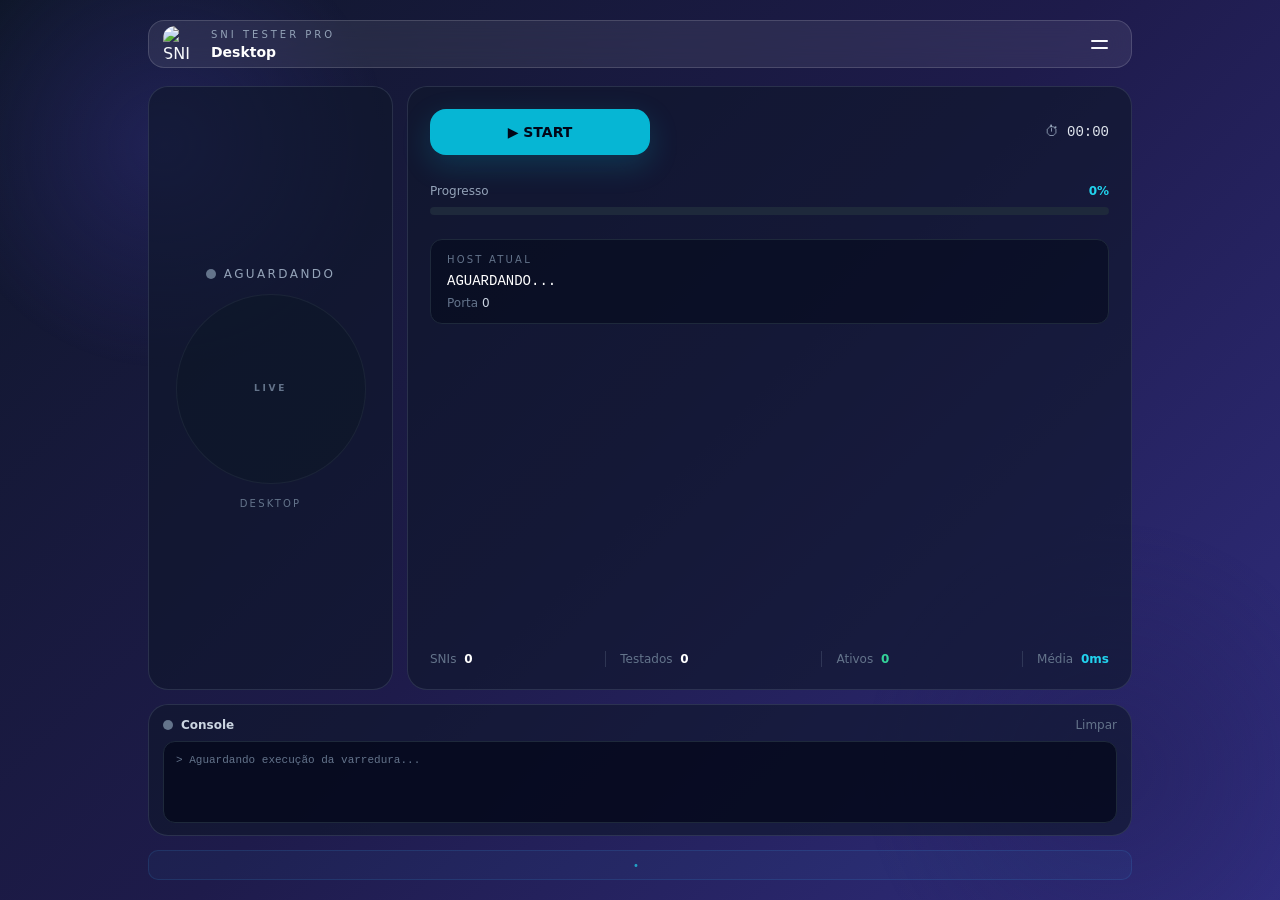
<file: desktop/src/index.html>
<!doctype html>
<html lang="pt-BR">
<head>
<meta charset="UTF-8" />
<meta name="viewport" content="width=device-width, initial-scale=1.0" />
<title>SNI Tester PRO</title>
<link rel="stylesheet" href="styles.css" />
<style>
  /* ===== Tema Tahoe escuro ===== */
  :root { --bg1:#0F172A; --bg2:#1E1B4B; --bg3:#312E81; --fg:#ffffff;
          --glass:rgba(255,255,255,.08); --glass2:rgba(255,255,255,.05); --border:rgba(255,255,255,.15); }
  body { color: var(--fg); font-family: ui-sans-serif, system-ui, sans-serif; }

  .glass      { background: var(--glass);  border: .5px solid var(--border); backdrop-filter: blur(20px); -webkit-backdrop-filter: blur(20px); }
  .glass-soft { background: var(--glass2); border: .5px solid var(--border); backdrop-filter: blur(12px); -webkit-backdrop-filter: blur(12px); }

  /* ===== Orbs de luz (LightOrbs do Compose) ===== */
  .orb { position: fixed; border-radius: 9999px; pointer-events: none; z-index: 0; }
  .orb-1 { width: 450px; height: 450px; top: -80px; left: -60px;
           background: radial-gradient(circle, rgba(49,46,129,.45), transparent 70%);
           animation: orb1 12s ease-in-out infinite alternate; }
  .orb-2 { width: 500px; height: 500px; bottom: -120px; right: -80px;
           background: radial-gradient(circle, rgba(30,27,75,.35), transparent 70%);
           animation: orb2 14s ease-in-out infinite alternate; }
  @keyframes orb1 { from { transform: translate(-50px,-50px); } to { transform: translate(50px,150px); } }
  @keyframes orb2 { from { transform: translate(60px,30px);  } to { transform: translate(-40px,-60px); } }

  /* ===== Switch estilo Compose ===== */
  .switch { width: 44px; height: 24px; border-radius: 9999px; background: rgba(128,128,128,.35);
            position: relative; transition: background .2s; cursor: pointer; flex: none; }
  .switch::after { content:''; position:absolute; top:3px; left:3px; width:18px; height:18px;
                   border-radius:9999px; background:#fff; transition: transform .2s; }
  .switch.on { background: rgba(218,165,32,.4); }
  .switch.on::after { transform: translateX(20px); background:#DAA520; }

  .fade-in { animation: fade .25s ease both; }
  @keyframes fade { from { opacity: 0; transform: translateY(6px);} to { opacity: 1; transform:none; } }

  ::-webkit-scrollbar { width: 6px; }
  ::-webkit-scrollbar-thumb { background: rgba(128,128,128,.35); border-radius: 3px; }

  input, textarea { outline: none; }
  .search-field { position: relative; }
  .search-field input { padding-left: 40px; }
  .search-field .search-icon {
    position: absolute; left: 14px; top: 50%; transform: translateY(-50%);
    pointer-events: none; color: #7dd3fc; font-size: 1rem;
  }
  .mono { font-family: ui-monospace, SFMono-Regular, Menlo, monospace; }
  .drop-active { border-color:#38BDF8 !important; background:rgba(56,189,248,.14) !important; transform:scale(1.01); }

  /* Dashboard organizado para a janela 800×600 e para o modo maximizado. */
  html, body { width:100%; height:100%; overflow:hidden; }
  .desktop-shell {
    box-sizing:border-box; width:100% !important; max-width:1024px !important;
    height:100%; min-height:0 !important; margin:0 auto !important; padding:12px !important;
    display:grid !important; grid-template-columns:minmax(0, 1fr);
    grid-template-rows:48px minmax(0, 1fr); gap:12px;
  }
  .desktop-shell > header { grid-column:1; grid-row:1; height:48px; margin:0 !important; }
  .desktop-shell > main, .desktop-shell > section { grid-column:1; grid-row:2; min-height:0; overflow:auto; padding-bottom:0; }
  #menuBtn { display:flex; }
  #screen-main:not(.hidden) {
    display:grid !important; grid-template-columns:220px minmax(0, 1fr);
    grid-template-rows:30px minmax(235px, 1fr) 56px 42px; gap:10px; align-items:stretch;
  }
  #radarWrap { width:182px !important; height:182px !important; }
  #screen-settings, #screen-results, #screen-logs, #screen-find-snis, #screen-about, #screen-credits { padding-right:4px; }
  @media (min-width: 1050px) {
    .desktop-shell { grid-template-columns:minmax(0, 1fr); padding:20px !important; gap:18px; }
    #screen-main:not(.hidden) { grid-template-columns:280px minmax(0, 1fr); grid-template-rows:34px minmax(280px, 1fr) 68px 46px; gap:14px; }
    #radarWrap { width:220px !important; height:220px !important; }
  }
  /* Menos ornamentos, mesma identidade Tahoe. */
  .desktop-shell > header { padding:0 14px !important; }
  #exportActions:not(.hidden) { display:flex; gap:6px; margin-left:auto; }
  body {
    background: radial-gradient(circle at top left, rgba(34,211,238,0.1), transparent 32%),
                linear-gradient(135deg, #090d16 0%, #0f172a 45%, #111827 100%);
    color: #f8fafc;
    font-family: Inter, ui-sans-serif, system-ui, -apple-system, BlinkMacSystemFont, "Segoe UI", sans-serif;
  }
  #screen-main:not(.hidden) {
    display:flex !important;
    flex-direction:column;
    gap:16px;
    min-height:0;
  }
  #scanActionBtn {
    min-width: 220px;
    box-shadow: 0 10px 30px rgba(6,182,212,0.2);
  }
  #scanActionBtn.is-running {
    border-color: rgba(251,113,133,0.35);
    background: rgba(244,63,94,0.15);
    color: #fecdd3;
    box-shadow: 0 10px 30px rgba(244,63,94,0.16);
  }
  #terminalLog::-webkit-scrollbar { width: 6px; }
  #terminalLog::-webkit-scrollbar-thumb { background: rgba(148,163,184,0.3); border-radius: 999px; }
  #radarWrap canvas { filter: drop-shadow(0 0 18px rgba(34,211,238,0.16)); }
  #screen-settings input, #screen-results input {
    font-family: inherit;
  }
  #screen-find-snis .find-snis-intro {
    max-width:48rem;
    margin:-.5rem 0 1.25rem;
    text-align:left;
  }
  #sniListEl .glass-soft {
    border-color: rgba(100,116,139,.3);
    background: rgba(15,23,42,.35);
  }
  .fchip.active-filter {
    background: rgba(34,211,238,.15) !important;
    border-color: rgba(34,211,238,.4) !important;
    color: #22d3ee !important;
  }
  /* Menu suspenso: entra da direita e volta para a direita ao fechar. */
  #menuOverlay, #menuOverlay.hidden {
    display:block !important; opacity:0; pointer-events:none; background:transparent !important;
    transition:opacity .2s ease;
  }
  #menuOverlay:not(.hidden) { opacity:1; pointer-events:auto; background:rgba(0,0,0,.24) !important; }
  #menuOverlay nav {
    top:0; bottom:0; left:auto; right:0; width:230px; height:100%; border-radius:0 !important;
    padding:68px 14px 16px !important;
    opacity:0; transform:translateX(calc(100% + 20px));
    transition:transform .24s ease, opacity .18s ease;
  }
  #menuOverlay:not(.hidden) nav { opacity:1; transform:translateX(0); }
  .menu-close { position:absolute; top:16px; right:14px; width:32px; height:32px; display:flex; align-items:center; justify-content:center; border:1px solid var(--border); border-radius:50%; font-size:18px; line-height:1; color:var(--fg); }
  .menu-close:hover { color:#38BDF8; border-color:#38BDF8; background:rgba(56,189,248,.12); }
  #menuBtn { position:relative; flex-direction:column; gap:5px; }
  .menu-line { display:block; width:17px; height:2px; border-radius:99px; background:currentColor; transition:transform .22s ease; }
  #menuBtn.is-open .menu-line:first-child { transform:translateY(3.5px) rotate(45deg); }
  #menuBtn.is-open .menu-line:last-child { transform:translateY(-3.5px) rotate(-45deg); }
  #menuOverlay .navItem { padding:10px 12px; border-radius:9px !important; }
  .credit-link { color:#38BDF8; text-decoration:none; }
  .credit-link:hover { text-decoration:underline; }
  .social-link { display:inline-flex; width:34px; height:34px; align-items:center; justify-content:center; border:1px solid var(--border); border-radius:50%; color:var(--fg); transition:background .15s, color .15s, border-color .15s; }
  .social-link:hover { color:#38BDF8; border-color:#38BDF8; background:rgba(56,189,248,.12); }
  .social-link svg { width:17px; height:17px; fill:currentColor; }
  .coffee-link { display:inline-flex; align-items:center; justify-content:center; gap:8px; color:#111827; background:#ffdd00; border-radius:999px; padding:9px 15px; font-size:12px; font-weight:800; transition:transform .15s, background .15s; }
  .coffee-link:hover { background:#ffe536; transform:translateY(-1px); }
  .coffee-link svg { width:19px; height:19px; fill:currentColor; }

  /* Dashboard compacto: uma área de trabalho, sem rolagem da página. */
  .desktop-shell > header { position:relative; z-index:60; }
  .desktop-shell > main { overflow:hidden !important; }
  #screen-main:not(.hidden) {
    display:grid !important;
    grid-template-columns:210px minmax(0, 1fr);
    grid-template-rows:minmax(0, 1fr) 118px 28px;
    gap:12px;
    height:100%;
  }
  .dashboard-panel {
    min-height:0;
    border:1px solid rgba(100,116,139,.28);
    border-radius:20px;
    background:rgba(15,23,42,.62);
  }
  .dashboard-radar {
    display:flex;
    flex-direction:column;
    align-items:center;
    justify-content:center;
    padding:14px;
  }
  .dashboard-radar #radarWrap { width:154px !important; height:154px !important; }
  .dashboard-control { display:flex; flex-direction:column; padding:22px; }
  .dashboard-console { grid-column:1 / -1; display:flex; flex-direction:column; padding:12px 14px; }
  .dashboard-console #terminalLog { height:auto; min-height:0; flex:1; padding:10px 12px; font-size:11px; }
  .dashboard-tips {
    grid-column:1 / -1;
    display:flex;
    align-items:center;
    justify-content:center;
    padding:0 12px;
    border:1px solid rgba(56,189,248,.12);
    border-radius:10px;
    background:rgba(56,189,248,.045);
    color:#94a3b8;
    font-size:10px;
    text-align:center;
  }
  .dashboard-stat { border-left:1px solid rgba(100,116,139,.32); padding-left:14px; }
  .dashboard-stat:first-child { border-left:0; padding-left:0; }
  #menuOverlay, #menuOverlay.hidden {
    z-index:40;
  }
  #menuOverlay nav {
    top:var(--menu-top, 72px);
    right:var(--menu-right, 12px);
    bottom:auto;
    height:auto;
    max-height:calc(100vh - 96px);
    overflow-y:auto;
    min-height:0;
    padding:12px !important;
    border-radius:18px !important;
    box-shadow:0 18px 45px rgba(0,0,0,.32);
  }
  #menuOverlay .menu-close { display:none; }
  .app-modal { background:rgba(2,6,23,.72); backdrop-filter:blur(10px); -webkit-backdrop-filter:blur(10px); }
  .tour-step { display:none; }
  .tour-step.active { display:block; animation:fade .2s ease both; }
  .tour-progress > span { height:4px; flex:1; border-radius:99px; background:rgba(148,163,184,.25); }
  .tour-progress > span.active { background:#22d3ee; }
  @media (min-width:1050px) {
    #screen-main:not(.hidden) { grid-template-columns:245px minmax(0,1fr); grid-template-rows:minmax(0,1fr) 132px 30px; gap:14px; }
    .dashboard-radar #radarWrap { width:190px !important; height:190px !important; }
  }
  /* Em telas compactas, o painel vira uma coluna rolável em vez de cortar conteúdo. */
  @media (max-width: 720px) {
    html, body { height:auto; min-height:100%; overflow:auto; }
    .desktop-shell { min-height:100vh !important; height:auto !important; padding:8px !important; grid-template-rows:48px minmax(0, 1fr); gap:8px; }
    .desktop-shell > header { padding:0 10px !important; }
    .desktop-shell > main, .desktop-shell > section { overflow:visible !important; }
    .desktop-shell > main { min-height:calc(100vh - 64px); }
    #screen-main:not(.hidden) { display:flex !important; height:auto; min-height:0; gap:10px; }
    .dashboard-panel { min-height:0; border-radius:16px; }
    .dashboard-radar { min-height:220px; }
    .dashboard-radar #radarWrap { width:140px !important; height:140px !important; }
    .dashboard-control { min-height:330px; padding:16px; }
    .dashboard-console { min-height:190px; }
    .dashboard-console #terminalLog { min-height:120px; }
    #scanActionBtn { min-width:0; flex:1; }
    .dashboard-stat { padding-left:8px; }
    #screen-settings, #screen-results, #screen-logs, #screen-find-snis, #screen-about, #screen-credits { padding:8px 2px 20px; }
    #menuOverlay nav { right:8px; max-width:calc(100vw - 16px); }
  }
  @media (max-width: 380px) {
    .desktop-shell > header p:last-child { display:none; }
    .dashboard-control .grid-cols-4 { grid-template-columns:repeat(2, minmax(0, 1fr)); row-gap:10px; }
  }
</style>
</head>
<body class="min-h-screen overflow-x-hidden select-none">

  <!-- Fundo Tahoe: gradiente profundo + orbs -->
  <div class="fixed inset-0 -z-10" style="background: linear-gradient(135deg, var(--bg1), var(--bg2), var(--bg3));"></div>
  <div class="orb orb-1"></div>
  <div class="orb orb-2"></div>

  <div class="desktop-shell relative z-10">
    <!-- ===== TOP BAR TAHOE ===== -->
    <header class="glass rounded-2xl mt-4 px-3 py-2 flex items-center justify-between gap-3">
      <div class="flex items-center gap-3">
        <div class="flex h-9 w-9 items-center justify-center overflow-hidden rounded-xl">
          <img id="appIcon" class="h-full w-full object-contain" alt="SNI Tester PRO" />
        </div>
        <div>
          <p class="text-[10px] uppercase tracking-[0.3em] text-slate-400">SNI Tester PRO</p>
          <p class="text-sm font-semibold text-white">Desktop</p>
        </div>
      </div>

      <div class="flex items-center">
        <button id="menuBtn" class="w-9 h-9 rounded-full flex items-center justify-center" title="Abrir menu" aria-label="Abrir menu">
          <span class="menu-line"></span><span class="menu-line"></span>
        </button>
      </div>
    </header>

    <!-- ===== TELA PRINCIPAL ===== -->
    <main id="screen-main" class="fade-in">
      <section class="dashboard-panel dashboard-radar">
        <div class="mb-3 flex items-center gap-2 text-xs">
          <span id="statusDot" class="h-2.5 w-2.5 rounded-full bg-slate-500"></span>
          <span id="radarLabel" class="font-medium uppercase tracking-[0.2em] text-slate-400">Aguardando</span>
        </div>
        <div id="radarWrap" class="relative flex items-center justify-center rounded-full border border-slate-800/80 bg-slate-900/70 p-3">
          <canvas id="radar" width="180" height="180" class="h-full w-full"></canvas>
          <span class="pointer-events-none absolute inset-0 flex items-center justify-center text-[9px] font-semibold uppercase tracking-[0.3em] text-slate-500">LIVE</span>
        </div>
        <p id="operatorBadge" class="mt-3 text-[10px] font-medium uppercase tracking-[0.22em] text-slate-500">DESKTOP</p>
      </section>

      <section class="dashboard-panel dashboard-control">
        <div class="flex items-center justify-between gap-4">
          <button id="scanActionBtn" class="inline-flex items-center justify-center rounded-2xl border border-cyan-500/25 bg-cyan-500 px-5 py-3 text-sm font-semibold text-slate-950 transition-all duration-200 hover:bg-cyan-400">▶ START</button>
          <span class="font-mono text-sm text-slate-400">⏱ <span id="elapsed" class="text-slate-200">00:00</span></span>
        </div>
        <div class="mt-7">
          <div class="mb-2 flex items-center justify-between text-xs">
            <span class="text-slate-400">Progresso</span>
            <span id="progressPct" class="font-semibold text-cyan-400">0%</span>
          </div>
          <div class="h-2 rounded-full bg-slate-800"><div id="progressBar" class="h-2 w-0 rounded-full bg-cyan-500 transition-all duration-300"></div></div>
        </div>
        <div class="mt-6 rounded-xl border border-slate-800 bg-slate-950/50 px-4 py-3">
          <p class="text-[10px] uppercase tracking-[0.22em] text-slate-500">Host atual</p>
          <p id="curSni" class="mt-1 truncate font-mono text-sm text-white">AGUARDANDO...</p>
          <p class="mt-1 text-xs text-slate-500">Porta <span id="curPort" class="text-slate-300">0</span></p>
        </div>
        <div class="mt-auto flex flex-wrap items-center justify-between gap-12 pt-5 text-xs">
          <div class="dashboard-stat"><span class="text-slate-500">SNIs</span> <span id="metricLoaded" class="ml-1 font-semibold text-white">0</span></div>
          <div class="dashboard-stat"><span class="text-slate-500">Testados</span> <span id="metricTested" class="ml-1 font-semibold text-white">0</span></div>
          <div class="dashboard-stat"><span class="text-slate-500">Ativos</span> <span id="metricActive" class="ml-1 font-semibold text-emerald-400">0</span></div>
          <div id="metricDeepWrap" class="dashboard-stat hidden"><span class="text-slate-500">Deep Scan</span> <span id="metricDeep" class="ml-1 font-semibold text-amber-400">0</span></div>
          <div class="dashboard-stat"><span class="text-slate-500">Média</span> <span id="metricLatency" class="ml-1 font-semibold text-cyan-400">0ms</span></div>
          <span id="okBadge" class="hidden">0</span><span id="vrBadge" class="hidden">0</span><span id="testedCount" class="hidden">0 / 0</span>
        </div>
      </section>

      <section class="dashboard-panel dashboard-console">
        <div class="mb-2 flex items-center justify-between">
          <div class="flex items-center gap-2">
            <span id="terminalStatusDot" class="h-2.5 w-2.5 rounded-full bg-slate-500"></span>
            <h3 class="text-xs font-semibold text-slate-300">Console</h3>
          </div>
          <button id="clearConsoleBtn" class="text-xs text-slate-500 transition hover:text-cyan-400">Limpar</button>
        </div>
        <div id="terminalLog" class="overflow-y-auto rounded-xl border border-slate-800 bg-slate-950/70 font-mono text-slate-300">
          <div class="text-slate-500">&gt; Aguardando execução da varredura...</div>
        </div>
      </section>
      <div class="dashboard-tips"><span class="mr-2 text-cyan-400/70">•</span><span id="tipText" class="truncate transition-opacity duration-300"></span></div>
    </main>

    <!-- ===== CONFIGURAÇÕES ===== -->
    <section id="screen-settings" class="hidden flex-1 flex flex-col fade-in">
      <div class="mb-6 flex items-center gap-3">
        <button class="backBtn flex h-10 w-10 items-center justify-center rounded-full border border-slate-800 text-lg transition hover:border-slate-700 hover:bg-slate-900/40">‹</button>
        <div>
          <p class="text-[10px] uppercase tracking-[0.3em] text-slate-400">Ajustes da aplicação</p>
          <h1 class="text-xl font-semibold text-white">Configurações</h1>
        </div>
      </div>

      <div class="flex-1 space-y-5 overflow-y-auto pr-2">
        <div class="rounded-[24px] border border-slate-800 bg-slate-900/60 p-5">
          <div class="flex items-center justify-between">
            <div>
              <p class="text-sm font-semibold text-white">Deep Scan (Anti-Spoofing)</p>
              <p class="text-xs text-slate-400">Validação avançada contra falsos positivos</p>
            </div>
            <div id="deepSwitch" class="switch cursor-pointer"></div>
          </div>
          <div id="deepRow" class="hidden cursor-pointer"></div>
        </div>

        <div class="rounded-[24px] border border-slate-800 bg-slate-900/60 p-5">
          <label class="mb-3 block text-sm font-semibold text-white">Operadora <span class="text-xs text-slate-400">(Rótulo)</span></label>
          <input id="operatorInput" class="w-full rounded-xl border border-slate-800 bg-slate-950/50 px-3.5 py-2.5 text-sm text-white placeholder-slate-500 transition hover:border-slate-700 focus:border-cyan-500/50 focus:outline-none" placeholder="Ex.: UNITEL" />
        </div>

        <div class="rounded-[24px] border border-slate-800 bg-slate-900/60 p-5">
          <label class="mb-3 block text-sm font-semibold text-white">Portas <span class="text-xs text-slate-400">(para teste)</span></label>
          <input id="portsInput" class="w-full rounded-xl border border-slate-800 bg-slate-950/50 px-3.5 py-2.5 text-sm text-white placeholder-slate-500 transition hover:border-slate-700 focus:border-cyan-500/50 focus:outline-none" placeholder="443, 80, 8080" />
          <p class="mt-2.5 text-[11px] text-slate-500">Separadas por vírgula. Range válido: 1–65535</p>
        </div>

        <div class="rounded-[24px] border border-slate-800 bg-slate-900/60 p-5">
          <label class="mb-3 block text-sm font-semibold text-white">Concorrência <span class="text-xs text-slate-400">(Testes paralelos)</span></label>
          <input id="concurrencyInput" class="w-full rounded-xl border border-slate-800 bg-slate-950/50 px-3.5 py-2.5 text-sm text-white placeholder-slate-500 transition hover:border-slate-700 focus:border-cyan-500/50 focus:outline-none" placeholder="50" />
          <p class="mt-2.5 text-[11px] text-slate-500">Número máximo de conexões simultâneas (50–200)</p>
        </div>

        <div class="rounded-[24px] border border-slate-800 bg-slate-900/60 p-5">
          <p class="mb-4 text-sm font-semibold text-white">Lista de SNIs <span class="inline-block rounded-full bg-slate-800 px-2.5 py-1 text-xs text-slate-300"><span id="sniCount">0</span> carregados</span></p>
          <div class="mb-3 search-field">
            <span class="search-icon">🔍</span>
            <input id="sniSearchInput" class="w-full rounded-xl border border-slate-800 bg-slate-950/50 px-3.5 py-2.5 text-sm text-white placeholder-slate-500 transition hover:border-slate-700 focus:border-cyan-500/50 focus:outline-none" placeholder="Buscar SNI" />
          </div>
          <div class="mb-3 flex gap-2">
            <input id="sniInput" class="flex-1 rounded-xl border border-slate-800 bg-slate-950/50 px-3.5 py-2.5 text-sm text-white placeholder-slate-500 transition hover:border-slate-700 focus:border-cyan-500/50 focus:outline-none" placeholder="Adicionar: texto ou cole múltiplas linhas" />
            <button id="addSniBtn" class="flex h-11 w-11 items-center justify-center rounded-xl border border-cyan-500/30 bg-cyan-500/15 text-lg font-bold text-cyan-400 transition hover:border-cyan-500/50 hover:bg-cyan-500/25">＋</button>
          </div>
          <button id="importBtn" class="mb-3 w-full rounded-xl border border-slate-800 bg-slate-950/50 px-4 py-3 text-sm font-medium text-slate-300 transition hover:border-slate-700 hover:bg-slate-900/60">
            📁 Selecionar arquivos
          </button>
          <div id="dropZone" class="mb-3 rounded-xl border-2 border-dashed border-slate-700 px-4 py-6 text-center transition hover:border-cyan-500/50 hover:bg-slate-950/50">
            <p class="text-xs text-slate-400">Arraste aqui arquivos<br/><span class="text-slate-500">.txt, .csv, .json, .sni, .pdf, .docx, .xlsx</span></p>
          </div>
          <div id="sniListEl" class="max-h-48 space-y-2 overflow-y-auto"></div>
        </div>
      </div>
    </section>

    <!-- ===== RESULTADOS ===== -->
    <section id="screen-results" class="hidden flex-1 flex flex-col fade-in">
      <div class="mb-6 flex items-center justify-between gap-3">
        <div class="flex items-center gap-3">
          <button class="backBtn flex h-10 w-10 items-center justify-center rounded-full border border-slate-800 text-lg transition hover:border-slate-700 hover:bg-slate-900/40">‹</button>
          <div>
            <p class="text-[10px] uppercase tracking-[0.3em] text-slate-400">Histórico de testes</p>
            <h1 id="resultsTitle" class="text-xl font-semibold text-white">Resultados</h1>
          </div>
        </div>
        <div id="exportActions" class="hidden flex gap-2">
          <button id="exportTxtBtn" class="rounded-full border border-slate-800 bg-slate-950/70 px-3.5 py-2 text-xs font-medium text-slate-300 transition hover:border-slate-700 hover:text-white" title="Exportar em TXT">TXT</button>
          <button id="exportPdfBtn" class="rounded-full border border-slate-800 bg-slate-950/70 px-3.5 py-2 text-xs font-medium text-slate-300 transition hover:border-slate-700 hover:text-white" title="Exportar em PDF">PDF</button>
          <button id="exportJsonBtn" class="rounded-full border border-slate-800 bg-slate-950/70 px-3.5 py-2 text-xs font-medium text-slate-300 transition hover:border-slate-700 hover:text-white" title="Exportar em JSON">JSON</button>
        </div>
      </div>

      <div id="sessionList" class="flex-1 space-y-3 overflow-y-auto pr-2"></div>

      <div id="sessionDetail" class="hidden flex-1 flex flex-col">
        <div id="detailHeader" class="mb-4 rounded-[24px] border border-slate-800 bg-slate-900/60 p-5 text-sm text-white"></div>
        <input id="searchInput" class="mb-4 rounded-xl border border-slate-800 bg-slate-950/50 px-4 py-3 text-sm text-white placeholder-slate-500 transition hover:border-slate-700 focus:border-cyan-500/50 focus:outline-none" placeholder="🔍 Buscar SNI..." />
        <div class="mb-4 flex gap-2 overflow-x-auto pb-2">
          <button data-f="" class="fchip flex-shrink-0 rounded-full border border-slate-800 bg-slate-950/70 px-3.5 py-2 text-xs font-medium text-slate-300 transition hover:border-slate-700 hover:bg-slate-900 hover:text-white">TODOS</button>
          <button data-f="200 OK" class="fchip flex-shrink-0 rounded-full border border-slate-800 bg-slate-950/70 px-3.5 py-2 text-xs font-medium text-slate-300 transition hover:border-emerald-500/40 hover:bg-emerald-500/10 hover:text-emerald-400">✓ 200 OK</button>
          <button data-f="TIMEOUT" class="fchip flex-shrink-0 rounded-full border border-slate-800 bg-slate-950/70 px-3.5 py-2 text-xs font-medium text-slate-300 transition hover:border-amber-500/40 hover:bg-amber-500/10 hover:text-amber-400">⏱ TIMEOUT</button>
          <button data-f="FAILED" class="fchip flex-shrink-0 rounded-full border border-slate-800 bg-slate-950/70 px-3.5 py-2 text-xs font-medium text-slate-300 transition hover:border-rose-500/40 hover:bg-rose-500/10 hover:text-rose-400">✕ FAILED</button>
          <button data-f="DEEP" class="fchip flex-shrink-0 rounded-full border border-slate-800 bg-slate-950/70 px-3.5 py-2 text-xs font-medium text-slate-300 transition hover:border-cyan-500/40 hover:bg-cyan-500/10 hover:text-cyan-300">◆ Deep Scan</button>
        </div>
        <div id="detailList" class="flex-1 space-y-2 overflow-y-auto"></div>
      </div>
    </section>

    <!-- ===== LOGS ===== -->
    <section id="screen-logs" class="hidden flex-1 fade-in">
      <div class="flex items-center gap-2 mt-4 mb-4">
        <button class="backBtn w-9 h-9 text-lg">‹</button>
        <h1 class="text-xl font-black">Logs do Sistema</h1>
      </div>
      <div id="logList" class="glass-soft rounded-3xl p-4 flex-1 overflow-y-auto mono text-[11px] space-y-1">
        <p class="opacity-30">Nenhum log registrado.</p>
      </div>
    </section>

    <!-- ===== ENCONTRAR SNIs ===== -->
    <section id="screen-find-snis" class="hidden flex-1 flex flex-col fade-in">
      <div class="mb-6 flex items-center gap-3">
        <button class="backBtn flex h-10 w-10 items-center justify-center rounded-full border border-slate-800 text-lg transition hover:border-slate-700 hover:bg-slate-900/40">‹</button>
        <div><p class="text-[10px] uppercase tracking-[0.3em] text-slate-400">Pesquisa externa</p><h1 class="text-xl font-semibold text-white">Encontrar SNIs</h1></div>
      </div>
      <p class="find-snis-intro text-sm leading-6 text-slate-400">Ferramentas públicas para pesquisar subdomínios, certificados e DNS. Abra uma delas e pesquise o domínio desejado.</p>
      <div class="grid flex-1 grid-cols-1 gap-3 overflow-y-auto pr-2 sm:grid-cols-2">
        <a href="https://crt.sh/" target="_blank" rel="noopener noreferrer" class="group rounded-2xl border border-slate-800 bg-slate-900/60 p-4 transition hover:border-cyan-500/50 hover:bg-slate-900"><p class="font-semibold text-white">crt.sh <span class="float-right text-cyan-400">↗</span></p><p class="mt-1 text-xs leading-5 text-slate-400">Certificados TLS públicos; pesquise por <span class="font-mono">%.dominio.com</span>.</p></a>
        <a href="https://securitytrails.com/" target="_blank" rel="noopener noreferrer" class="group rounded-2xl border border-slate-800 bg-slate-900/60 p-4 transition hover:border-cyan-500/50 hover:bg-slate-900"><p class="font-semibold text-white">SecurityTrails <span class="float-right text-cyan-400">↗</span></p><p class="mt-1 text-xs leading-5 text-slate-400">Histórico DNS, hosts e descobertas de subdomínios.</p></a>
        <a href="https://www.virustotal.com/gui/home/search" target="_blank" rel="noopener noreferrer" class="group rounded-2xl border border-slate-800 bg-slate-900/60 p-4 transition hover:border-cyan-500/50 hover:bg-slate-900"><p class="font-semibold text-white">VirusTotal <span class="float-right text-cyan-400">↗</span></p><p class="mt-1 text-xs leading-5 text-slate-400">Pesquisa de domínios e relações observadas pela plataforma.</p></a>
        <a href="https://rapiddns.io/subdomain" target="_blank" rel="noopener noreferrer" class="group rounded-2xl border border-slate-800 bg-slate-900/60 p-4 transition hover:border-cyan-500/50 hover:bg-slate-900"><p class="font-semibold text-white">RapidDNS <span class="float-right text-cyan-400">↗</span></p><p class="mt-1 text-xs leading-5 text-slate-400">Consulta rápida de subdomínios e registros DNS públicos.</p></a>
        <a href="https://dnsdumpster.com/" target="_blank" rel="noopener noreferrer" class="group rounded-2xl border border-slate-800 bg-slate-900/60 p-4 transition hover:border-cyan-500/50 hover:bg-slate-900"><p class="font-semibold text-white">DNSdumpster <span class="float-right text-cyan-400">↗</span></p><p class="mt-1 text-xs leading-5 text-slate-400">Mapeamento visual de DNS e hosts relacionados.</p></a>
        <a href="https://subdomainfinder.c99.nl/" target="_blank" rel="noopener noreferrer" class="group rounded-2xl border border-slate-800 bg-slate-900/60 p-4 transition hover:border-cyan-500/50 hover:bg-slate-900"><p class="font-semibold text-white">Subdomain Finder <span class="float-right text-cyan-400">↗</span></p><p class="mt-1 text-xs leading-5 text-slate-400">Pesquisa pública de subdomínios em uma interface simples.</p></a>
        <a href="https://api.certspotter.com/" target="_blank" rel="noopener noreferrer" class="group rounded-2xl border border-slate-800 bg-slate-900/60 p-4 transition hover:border-cyan-500/50 hover:bg-slate-900"><p class="font-semibold text-white">Cert Spotter <span class="float-right text-cyan-400">↗</span></p><p class="mt-1 text-xs leading-5 text-slate-400">Base de transparência de certificados para consultas avançadas.</p></a>
        <a href="https://hackertarget.com/host-search/" target="_blank" rel="noopener noreferrer" class="group rounded-2xl border border-slate-800 bg-slate-900/60 p-4 transition hover:border-cyan-500/50 hover:bg-slate-900"><p class="font-semibold text-white">HackerTarget <span class="float-right text-cyan-400">↗</span></p><p class="mt-1 text-xs leading-5 text-slate-400">Busca de hosts e dados DNS disponíveis publicamente.</p></a>
      </div>
      <p class="mt-4 text-[11px] text-slate-500">Use somente domínios que você possui ou tem autorização para pesquisar e testar.</p>
    </section>

    <!-- ===== SOBRE ===== -->
    <section id="screen-about" class="hidden flex-1 fade-in">
      <div class="flex items-center gap-2 mt-4 mb-4">
        <button class="backBtn w-9 h-9 text-lg">‹</button>
        <h1 class="text-xl font-black">Sobre</h1>
      </div>
      <div class="glass mx-auto w-full max-w-2xl rounded-3xl p-6 text-sm leading-7">
        <p class="text-base font-semibold text-white">Análise prática de conectividade SNI.</p>
        <div class="mt-4 space-y-4 text-slate-300">
          <p>O <strong class="text-white">SNI Tester PRO</strong> ajuda a testar listas de hosts e portas de forma rápida, organizada e segura. A aplicação verifica a conexão TCP/TLS, mede a latência e guarda os resultados para consulta e exportação.</p>
          <p>Para resultados que exigem mais confiança, o <strong class="text-cyan-400">Deep Scan</strong> acrescenta validações de conteúdo, túnel e fluxo de dados. Isso facilita distinguir uma conexão realmente funcional de respostas incompletas, redirecionamentos ou possíveis portais cativos.</p>
          <p>Importe as suas listas, ajuste as portas e a concorrência, inicie a varredura e acompanhe tudo em tempo real no painel e no console.</p>
        </div>
        <p class="mt-6 border-t border-slate-700/60 pt-4 text-[11px] leading-5 text-slate-500">Versão 4.0.4 PRO · Desktop Edition</p>
      </div>
    </section>

    <!-- ===== CRÉDITOS ===== -->
    <section id="screen-credits" class="hidden flex-1 fade-in">
      <div class="flex items-center gap-2 mt-4 mb-4">
        <button class="backBtn w-9 h-9 text-lg">‹</button>
        <h1 class="text-xl font-black">Créditos</h1>
      </div>
      <div class="glass mx-auto mt-6 w-full max-w-md rounded-3xl p-6 text-center space-y-4">
        <p class="text-xs opacity-60">Desenvolvido com <span aria-label="coração branco">🤍</span> por:</p>
        <a class="credit-link text-3xl font-black" href="https://devisaacson.site" target="_blank" rel="noopener noreferrer">devisaacson</a>
        <a class="coffee-link mx-auto" href="https://buymeacoffee.com/devisaacson" target="_blank" rel="noopener noreferrer" title="Buy Me a Coffee" aria-label="Buy Me a Coffee">
          <svg viewBox="0 0 24 24" aria-hidden="true"><path d="M5 3h12v10.2A5.8 5.8 0 0 1 11.2 19 5.8 5.8 0 0 1 5.4 13.2V5H3V3h2Zm14 3h-1v6h1a3 3 0 0 0 0-6Zm-8 15h8v-2H6v2h5Z"/></svg>
          <span>Buy Me a Coffee</span>
        </a>
        <div class="pt-1 flex justify-center gap-3" aria-label="Redes sociais">
          <a class="social-link" href="https://www.instagram.com/dev_isaacson" target="_blank" rel="noopener noreferrer" title="Instagram" aria-label="Instagram">
            <svg viewBox="0 0 24 24" aria-hidden="true"><path d="M7 2C4.24 2 2 4.24 2 7v10c0 2.76 2.24 5 5 5h10c2.76 0 5-2.24 5-5V7c0-2.76-2.24-5-5-5H7zm10 2c1.65 0 3 1.35 3 3v10c0 1.65-1.35 3-3 3H7c-1.65 0-3-1.35-3-3V7c0-1.65 1.35-3 3-3h10zm-5 3a5 5 0 1 0 0 10 5 5 0 0 0 0-10zm0 2a3 3 0 1 1 0 6 3 3 0 0 1 0-6zm5.25-2.5a1.25 1.25 0 1 0 0 2.5 1.25 1.25 0 0 0 0-2.5z"/></svg>
          </a>
          <a class="social-link" href="https://wa.me/244972783562" target="_blank" rel="noopener noreferrer" aria-label="WhatsApp" title="WhatsApp"><svg class="social-icon" viewBox="0 0 24 24"><path d="M20.52 3.48A11.93 11.93 0 0 0 12.04 0C5.46 0 .1 5.35.1 11.94c0 2.1.55 4.14 1.59 5.94L0 24l6.3-1.65a11.9 11.9 0 0 0 5.74 1.46h.01c6.58 0 11.94-5.35 11.94-11.94 0-3.19-1.24-6.18-3.47-8.39ZM12.04 21.8a9.88 9.88 0 0 1-5.04-1.38l-.36-.21-3.74.98 1-3.64-.24-.37a9.9 9.9 0 0 1-1.53-5.24c0-5.46 4.45-9.9 9.91-9.9 2.64 0 5.12 1.03 6.99 2.9a9.83 9.83 0 0 1 2.9 6.99c0 5.46-4.45 9.9-9.9 9.9h.01Zm5.43-7.42c-.3-.15-1.77-.87-2.04-.97-.27-.1-.47-.15-.67.15-.2.3-.77.97-.94 1.17-.17.2-.35.22-.65.07-.3-.15-1.25-.46-2.38-1.47a8.95 8.95 0 0 1-1.65-2.05c-.17-.3-.02-.46.13-.61.13-.13.3-.35.45-.52.15-.18.2-.3.3-.5.1-.2.05-.37-.02-.52-.08-.15-.67-1.62-.92-2.22-.24-.57-.48-.5-.67-.5h-.57c-.2 0-.52.07-.8.37-.27.3-1.05 1.02-1.05 2.5s1.08 2.9 1.23 3.1c.15.2 2.13 3.25 5.16 4.56.72.3 1.28.48 1.72.61.72.23 1.38.2 1.9.12.58-.09 1.77-.72 2.02-1.42.25-.7.25-1.3.18-1.42-.07-.12-.27-.2-.57-.35Z"/></svg></a>
          <a class="social-link" href="https://www.linkedin.com/in/isaacsontyimanda/" target="_blank" rel="noopener noreferrer" title="LinkedIn" aria-label="LinkedIn">
            <svg viewBox="0 0 24 24" aria-hidden="true"><path d="M20.45 20.45h-3.56v-5.57c0-1.33-.03-3.04-1.85-3.04-1.86 0-2.15 1.45-2.15 2.94v5.67H9.33V8.99h3.42v1.57h.05c.48-.9 1.64-1.85 3.37-1.85 3.6 0 4.27 2.37 4.27 5.46v6.28zM5.31 7.43A2.07 2.07 0 1 1 5.31 3.3a2.07 2.07 0 0 1 0 4.13zm1.78 13.02H3.53V8.99h3.56v11.46zM22.23 0H1.77C.79 0 0 .77 0 1.72v20.56C0 23.23.79 24 1.77 24h20.46c.98 0 1.77-.77 1.77-1.72V1.72C24 .77 23.21 0 22.23 0z"/></svg>
          </a>
          <a class="social-link" href="https://github.com/devisaacson18" target="_blank" rel="noopener noreferrer" title="GitHub" aria-label="GitHub">
            <svg viewBox="0 0 24 24" aria-hidden="true"><path d="M12 .5A11.5 11.5 0 0 0 8.36 22.91c.58.11.79-.25.79-.56v-2.02c-3.22.7-3.9-1.37-3.9-1.37-.53-1.34-1.29-1.7-1.29-1.7-1.05-.72.08-.71.08-.71 1.16.08 1.77 1.19 1.77 1.19 1.03 1.77 2.71 1.26 3.37.97.1-.75.4-1.26.73-1.55-2.57-.29-5.27-1.28-5.27-5.71 0-1.26.45-2.29 1.19-3.09-.12-.29-.52-1.47.11-3.06 0 0 .97-.31 3.17 1.18A11 11 0 0 1 12 6.1a11 11 0 0 1 2.89.39c2.2-1.49 3.17-1.18 3.17-1.18.63 1.59.23 2.77.11 3.06.74.8 1.19 1.83 1.19 3.09 0 4.44-2.7 5.41-5.28 5.7.41.36.78 1.08.78 2.18v3.23c0 .31.21.67.8.56A11.5 11.5 0 0 0 12 .5z"/></svg>
          </a>
        </div>
      </div>
    </section>
  </div>

  <!-- ===== MENU OVERLAY ===== -->
  <div id="menuOverlay" class="hidden fixed inset-0 z-50 bg-black/40">
    <nav class="absolute top-20 right-5 w-56 rounded-3xl p-3 space-y-2"
         style="background:rgba(15,23,42,.95);border:.5px solid rgba(255,255,255,.2);backdrop-filter:blur(20px)">
      <button id="menuCloseBtn" class="menu-close" title="Fechar menu" aria-label="Fechar menu">×</button>
      <button data-nav="main"     class="navItem glass-soft rounded-2xl w-full px-4 py-3 text-left text-sm font-semibold">◉ <span>Dashboard</span></button>
      <button data-nav="settings" class="navItem glass-soft rounded-2xl w-full px-4 py-3 text-left text-sm font-semibold">⚙ <span>Configurações</span></button>
      <button data-nav="results"  class="navItem glass-soft rounded-2xl w-full px-4 py-3 text-left text-sm font-semibold">▤ <span>Resultados</span></button>
      <button data-nav="find-snis" class="navItem glass-soft rounded-2xl w-full px-4 py-3 text-left text-sm font-semibold">⌕ <span>Encontrar SNIs</span></button>
      <button data-nav="logs"     class="navItem glass-soft rounded-2xl w-full px-4 py-3 text-left text-sm font-semibold">≡ <span>Logs</span></button>
      <button id="checkUpdateBtn" class="navItem glass-soft rounded-2xl w-full px-4 py-3 text-left text-sm font-semibold">↻ <span>Verificar atualização</span></button>
      <button data-nav="about"    class="navItem glass-soft rounded-2xl w-full px-4 py-3 text-left text-sm font-semibold">ⓘ <span>Sobre</span></button>
      <button data-nav="credits"  class="navItem glass-soft rounded-2xl w-full px-4 py-3 text-left text-sm font-semibold">☆ <span>Créditos</span></button>
    </nav>
  </div>

  <!-- Toast -->
  <div id="toast" class="hidden fixed bottom-6 left-1/2 -translate-x-1/2 z-50 glass rounded-full px-5 py-2 text-xs font-bold"
       style="background:rgba(15,23,42,.9)"></div>

  <div id="confirmModal" class="app-modal hidden fixed inset-0 z-[70] flex items-center justify-center p-5" role="dialog" aria-modal="true" aria-labelledby="confirmTitle">
    <div class="w-full max-w-md rounded-[28px] border border-slate-700 bg-slate-900 p-6 shadow-2xl">
      <p class="text-sm uppercase tracking-[.24em] text-rose-400">Confirmar exclusão</p>
      <h2 id="confirmMessage" class="mt-3 text-2xl font-bold text-white">Tem certeza?</h2>
      <p class="mt-4 text-sm leading-6 text-slate-300">Esta ação não pode ser desfeita.</p>
      <div class="mt-6 flex gap-3">
        <button id="confirmNoBtn" class="flex-1 rounded-xl border border-slate-700 px-4 py-2 text-sm text-slate-300 hover:border-slate-500 hover:text-white">Cancelar</button>
        <button id="confirmYesBtn" class="flex-1 rounded-xl bg-rose-500 px-4 py-2 text-sm font-bold text-white hover:bg-rose-400">Confirmar</button>
      </div>
    </div>
  </div>

  <script type="module" src="app.js"></script>
</body>
</html>
</file>
<file: desktop/src/styles.css>
*, ::before, ::after {
  --tw-border-spacing-x: 0;
  --tw-border-spacing-y: 0;
  --tw-translate-x: 0;
  --tw-translate-y: 0;
  --tw-rotate: 0;
  --tw-skew-x: 0;
  --tw-skew-y: 0;
  --tw-scale-x: 1;
  --tw-scale-y: 1;
  --tw-pan-x:  ;
  --tw-pan-y:  ;
  --tw-pinch-zoom:  ;
  --tw-scroll-snap-strictness: proximity;
  --tw-gradient-from-position:  ;
  --tw-gradient-via-position:  ;
  --tw-gradient-to-position:  ;
  --tw-ordinal:  ;
  --tw-slashed-zero:  ;
  --tw-numeric-figure:  ;
  --tw-numeric-spacing:  ;
  --tw-numeric-fraction:  ;
  --tw-ring-inset:  ;
  --tw-ring-offset-width: 0px;
  --tw-ring-offset-color: #fff;
  --tw-ring-color: rgb(59 130 246 / 0.5);
  --tw-ring-offset-shadow: 0 0 #0000;
  --tw-ring-shadow: 0 0 #0000;
  --tw-shadow: 0 0 #0000;
  --tw-shadow-colored: 0 0 #0000;
  --tw-blur:  ;
  --tw-brightness:  ;
  --tw-contrast:  ;
  --tw-grayscale:  ;
  --tw-hue-rotate:  ;
  --tw-invert:  ;
  --tw-saturate:  ;
  --tw-sepia:  ;
  --tw-drop-shadow:  ;
  --tw-backdrop-blur:  ;
  --tw-backdrop-brightness:  ;
  --tw-backdrop-contrast:  ;
  --tw-backdrop-grayscale:  ;
  --tw-backdrop-hue-rotate:  ;
  --tw-backdrop-invert:  ;
  --tw-backdrop-opacity:  ;
  --tw-backdrop-saturate:  ;
  --tw-backdrop-sepia:  ;
  --tw-contain-size:  ;
  --tw-contain-layout:  ;
  --tw-contain-paint:  ;
  --tw-contain-style:  ;
}

::backdrop {
  --tw-border-spacing-x: 0;
  --tw-border-spacing-y: 0;
  --tw-translate-x: 0;
  --tw-translate-y: 0;
  --tw-rotate: 0;
  --tw-skew-x: 0;
  --tw-skew-y: 0;
  --tw-scale-x: 1;
  --tw-scale-y: 1;
  --tw-pan-x:  ;
  --tw-pan-y:  ;
  --tw-pinch-zoom:  ;
  --tw-scroll-snap-strictness: proximity;
  --tw-gradient-from-position:  ;
  --tw-gradient-via-position:  ;
  --tw-gradient-to-position:  ;
  --tw-ordinal:  ;
  --tw-slashed-zero:  ;
  --tw-numeric-figure:  ;
  --tw-numeric-spacing:  ;
  --tw-numeric-fraction:  ;
  --tw-ring-inset:  ;
  --tw-ring-offset-width: 0px;
  --tw-ring-offset-color: #fff;
  --tw-ring-color: rgb(59 130 246 / 0.5);
  --tw-ring-offset-shadow: 0 0 #0000;
  --tw-ring-shadow: 0 0 #0000;
  --tw-shadow: 0 0 #0000;
  --tw-shadow-colored: 0 0 #0000;
  --tw-blur:  ;
  --tw-brightness:  ;
  --tw-contrast:  ;
  --tw-grayscale:  ;
  --tw-hue-rotate:  ;
  --tw-invert:  ;
  --tw-saturate:  ;
  --tw-sepia:  ;
  --tw-drop-shadow:  ;
  --tw-backdrop-blur:  ;
  --tw-backdrop-brightness:  ;
  --tw-backdrop-contrast:  ;
  --tw-backdrop-grayscale:  ;
  --tw-backdrop-hue-rotate:  ;
  --tw-backdrop-invert:  ;
  --tw-backdrop-opacity:  ;
  --tw-backdrop-saturate:  ;
  --tw-backdrop-sepia:  ;
  --tw-contain-size:  ;
  --tw-contain-layout:  ;
  --tw-contain-paint:  ;
  --tw-contain-style:  ;
}

/*
! tailwindcss v3.4.17 | MIT License | https://tailwindcss.com
*/

/*
1. Prevent padding and border from affecting element width. (https://github.com/mozdevs/cssremedy/issues/4)
2. Allow adding a border to an element by just adding a border-width. (https://github.com/tailwindcss/tailwindcss/pull/116)
*/

*,
::before,
::after {
  box-sizing: border-box;
  /* 1 */
  border-width: 0;
  /* 2 */
  border-style: solid;
  /* 2 */
  border-color: #e5e7eb;
  /* 2 */
}

::before,
::after {
  --tw-content: '';
}

/*
1. Use a consistent sensible line-height in all browsers.
2. Prevent adjustments of font size after orientation changes in iOS.
3. Use a more readable tab size.
4. Use the user's configured `sans` font-family by default.
5. Use the user's configured `sans` font-feature-settings by default.
6. Use the user's configured `sans` font-variation-settings by default.
7. Disable tap highlights on iOS
*/

html,
:host {
  line-height: 1.5;
  /* 1 */
  -webkit-text-size-adjust: 100%;
  /* 2 */
  -moz-tab-size: 4;
  /* 3 */
  -o-tab-size: 4;
     tab-size: 4;
  /* 3 */
  font-family: ui-sans-serif, system-ui, sans-serif, "Apple Color Emoji", "Segoe UI Emoji", "Segoe UI Symbol", "Noto Color Emoji";
  /* 4 */
  font-feature-settings: normal;
  /* 5 */
  font-variation-settings: normal;
  /* 6 */
  -webkit-tap-highlight-color: transparent;
  /* 7 */
}

/*
1. Remove the margin in all browsers.
2. Inherit line-height from `html` so users can set them as a class directly on the `html` element.
*/

body {
  margin: 0;
  /* 1 */
  line-height: inherit;
  /* 2 */
}

/*
1. Add the correct height in Firefox.
2. Correct the inheritance of border color in Firefox. (https://bugzilla.mozilla.org/show_bug.cgi?id=190655)
3. Ensure horizontal rules are visible by default.
*/

hr {
  height: 0;
  /* 1 */
  color: inherit;
  /* 2 */
  border-top-width: 1px;
  /* 3 */
}

/*
Add the correct text decoration in Chrome, Edge, and Safari.
*/

abbr:where([title]) {
  -webkit-text-decoration: underline dotted;
          text-decoration: underline dotted;
}

/*
Remove the default font size and weight for headings.
*/

h1,
h2,
h3,
h4,
h5,
h6 {
  font-size: inherit;
  font-weight: inherit;
}

/*
Reset links to optimize for opt-in styling instead of opt-out.
*/

a {
  color: inherit;
  text-decoration: inherit;
}

/*
Add the correct font weight in Edge and Safari.
*/

b,
strong {
  font-weight: bolder;
}

/*
1. Use the user's configured `mono` font-family by default.
2. Use the user's configured `mono` font-feature-settings by default.
3. Use the user's configured `mono` font-variation-settings by default.
4. Correct the odd `em` font sizing in all browsers.
*/

code,
kbd,
samp,
pre {
  font-family: ui-monospace, SFMono-Regular, Menlo, Monaco, Consolas, "Liberation Mono", "Courier New", monospace;
  /* 1 */
  font-feature-settings: normal;
  /* 2 */
  font-variation-settings: normal;
  /* 3 */
  font-size: 1em;
  /* 4 */
}

/*
Add the correct font size in all browsers.
*/

small {
  font-size: 80%;
}

/*
Prevent `sub` and `sup` elements from affecting the line height in all browsers.
*/

sub,
sup {
  font-size: 75%;
  line-height: 0;
  position: relative;
  vertical-align: baseline;
}

sub {
  bottom: -0.25em;
}

sup {
  top: -0.5em;
}

/*
1. Remove text indentation from table contents in Chrome and Safari. (https://bugs.chromium.org/p/chromium/issues/detail?id=999088, https://bugs.webkit.org/show_bug.cgi?id=201297)
2. Correct table border color inheritance in all Chrome and Safari. (https://bugs.chromium.org/p/chromium/issues/detail?id=935729, https://bugs.webkit.org/show_bug.cgi?id=195016)
3. Remove gaps between table borders by default.
*/

table {
  text-indent: 0;
  /* 1 */
  border-color: inherit;
  /* 2 */
  border-collapse: collapse;
  /* 3 */
}

/*
1. Change the font styles in all browsers.
2. Remove the margin in Firefox and Safari.
3. Remove default padding in all browsers.
*/

button,
input,
optgroup,
select,
textarea {
  font-family: inherit;
  /* 1 */
  font-feature-settings: inherit;
  /* 1 */
  font-variation-settings: inherit;
  /* 1 */
  font-size: 100%;
  /* 1 */
  font-weight: inherit;
  /* 1 */
  line-height: inherit;
  /* 1 */
  letter-spacing: inherit;
  /* 1 */
  color: inherit;
  /* 1 */
  margin: 0;
  /* 2 */
  padding: 0;
  /* 3 */
}

/*
Remove the inheritance of text transform in Edge and Firefox.
*/

button,
select {
  text-transform: none;
}

/*
1. Correct the inability to style clickable types in iOS and Safari.
2. Remove default button styles.
*/

button,
input:where([type='button']),
input:where([type='reset']),
input:where([type='submit']) {
  -webkit-appearance: button;
  /* 1 */
  background-color: transparent;
  /* 2 */
  background-image: none;
  /* 2 */
}

/*
Use the modern Firefox focus style for all focusable elements.
*/

:-moz-focusring {
  outline: auto;
}

/*
Remove the additional `:invalid` styles in Firefox. (https://github.com/mozilla/gecko-dev/blob/2f9eacd9d3d995c937b4251a5557d95d494c9be1/layout/style/res/forms.css#L728-L737)
*/

:-moz-ui-invalid {
  box-shadow: none;
}

/*
Add the correct vertical alignment in Chrome and Firefox.
*/

progress {
  vertical-align: baseline;
}

/*
Correct the cursor style of increment and decrement buttons in Safari.
*/

::-webkit-inner-spin-button,
::-webkit-outer-spin-button {
  height: auto;
}

/*
1. Correct the odd appearance in Chrome and Safari.
2. Correct the outline style in Safari.
*/

[type='search'] {
  -webkit-appearance: textfield;
  /* 1 */
  outline-offset: -2px;
  /* 2 */
}

/*
Remove the inner padding in Chrome and Safari on macOS.
*/

::-webkit-search-decoration {
  -webkit-appearance: none;
}

/*
1. Correct the inability to style clickable types in iOS and Safari.
2. Change font properties to `inherit` in Safari.
*/

::-webkit-file-upload-button {
  -webkit-appearance: button;
  /* 1 */
  font: inherit;
  /* 2 */
}

/*
Add the correct display in Chrome and Safari.
*/

summary {
  display: list-item;
}

/*
Removes the default spacing and border for appropriate elements.
*/

blockquote,
dl,
dd,
h1,
h2,
h3,
h4,
h5,
h6,
hr,
figure,
p,
pre {
  margin: 0;
}

fieldset {
  margin: 0;
  padding: 0;
}

legend {
  padding: 0;
}

ol,
ul,
menu {
  list-style: none;
  margin: 0;
  padding: 0;
}

/*
Reset default styling for dialogs.
*/

dialog {
  padding: 0;
}

/*
Prevent resizing textareas horizontally by default.
*/

textarea {
  resize: vertical;
}

/*
1. Reset the default placeholder opacity in Firefox. (https://github.com/tailwindlabs/tailwindcss/issues/3300)
2. Set the default placeholder color to the user's configured gray 400 color.
*/

input::-moz-placeholder, textarea::-moz-placeholder {
  opacity: 1;
  /* 1 */
  color: #9ca3af;
  /* 2 */
}

input::placeholder,
textarea::placeholder {
  opacity: 1;
  /* 1 */
  color: #9ca3af;
  /* 2 */
}

/*
Set the default cursor for buttons.
*/

button,
[role="button"] {
  cursor: pointer;
}

/*
Make sure disabled buttons don't get the pointer cursor.
*/

:disabled {
  cursor: default;
}

/*
1. Make replaced elements `display: block` by default. (https://github.com/mozdevs/cssremedy/issues/14)
2. Add `vertical-align: middle` to align replaced elements more sensibly by default. (https://github.com/jensimmons/cssremedy/issues/14#issuecomment-634934210)
   This can trigger a poorly considered lint error in some tools but is included by design.
*/

img,
svg,
video,
canvas,
audio,
iframe,
embed,
object {
  display: block;
  /* 1 */
  vertical-align: middle;
  /* 2 */
}

/*
Constrain images and videos to the parent width and preserve their intrinsic aspect ratio. (https://github.com/mozdevs/cssremedy/issues/14)
*/

img,
video {
  max-width: 100%;
  height: auto;
}

/* Make elements with the HTML hidden attribute stay hidden by default */

[hidden]:where(:not([hidden="until-found"])) {
  display: none;
}

.pointer-events-none {
  pointer-events: none;
}

.invisible {
  visibility: hidden;
}

.fixed {
  position: fixed;
}

.absolute {
  position: absolute;
}

.relative {
  position: relative;
}

.inset-0 {
  inset: 0px;
}

.inset-x-5 {
  left: 1.25rem;
  right: 1.25rem;
}

.-bottom-40 {
  bottom: -10rem;
}

.-left-32 {
  left: -8rem;
}

.-right-32 {
  right: -8rem;
}

.-top-32 {
  top: -8rem;
}

.bottom-6 {
  bottom: 1.5rem;
}

.left-1\/2 {
  left: 50%;
}

.right-5 {
  right: 1.25rem;
}

.top-20 {
  top: 5rem;
}

.top-5 {
  top: 1.25rem;
}

.-z-10 {
  z-index: -10;
}

.z-10 {
  z-index: 10;
}

.z-50 {
  z-index: 50;
}

.z-\[70\] {
  z-index: 70;
}

.float-right {
  float: right;
}

.mx-auto {
  margin-left: auto;
  margin-right: auto;
}

.mb-2 {
  margin-bottom: 0.5rem;
}

.mb-3 {
  margin-bottom: 0.75rem;
}

.mb-4 {
  margin-bottom: 1rem;
}

.mb-6 {
  margin-bottom: 1.5rem;
}

.ml-1 {
  margin-left: 0.25rem;
}

.mr-2 {
  margin-right: 0.5rem;
}

.mt-1 {
  margin-top: 0.25rem;
}

.mt-11 {
  margin-top: 2.75rem;
}

.mt-12 {
  margin-top: 3rem;
}

.mt-2 {
  margin-top: 0.5rem;
}

.mt-2\.5 {
  margin-top: 0.625rem;
}

.mt-3 {
  margin-top: 0.75rem;
}

.mt-4 {
  margin-top: 1rem;
}

.mt-5 {
  margin-top: 1.25rem;
}

.mt-6 {
  margin-top: 1.5rem;
}

.mt-7 {
  margin-top: 1.75rem;
}

.mt-9 {
  margin-top: 2.25rem;
}

.mt-auto {
  margin-top: auto;
}

.block {
  display: block;
}

.inline-block {
  display: inline-block;
}

.flex {
  display: flex;
}

.inline-flex {
  display: inline-flex;
}

.grid {
  display: grid;
}

.hidden {
  display: none;
}

.h-10 {
  height: 2.5rem;
}

.h-11 {
  height: 2.75rem;
}

.h-2 {
  height: 0.5rem;
}

.h-2\.5 {
  height: 0.625rem;
}

.h-20 {
  height: 5rem;
}

.h-9 {
  height: 2.25rem;
}

.h-\[32rem\] {
  height: 32rem;
}

.h-\[34rem\] {
  height: 34rem;
}

.h-full {
  height: 100%;
}

.max-h-48 {
  max-height: 12rem;
}

.min-h-12 {
  min-height: 3rem;
}

.min-h-screen {
  min-height: 100vh;
}

.w-0 {
  width: 0px;
}

.w-10 {
  width: 2.5rem;
}

.w-11 {
  width: 2.75rem;
}

.w-2 {
  width: 0.5rem;
}

.w-2\.5 {
  width: 0.625rem;
}

.w-2\/3 {
  width: 66.666667%;
}

.w-56 {
  width: 14rem;
}

.w-9 {
  width: 2.25rem;
}

.w-\[32rem\] {
  width: 32rem;
}

.w-\[34rem\] {
  width: 34rem;
}

.w-full {
  width: 100%;
}

.min-w-0 {
  min-width: 0px;
}

.max-w-2xl {
  max-width: 42rem;
}

.max-w-3xl {
  max-width: 48rem;
}

.max-w-6xl {
  max-width: 72rem;
}

.max-w-lg {
  max-width: 32rem;
}

.max-w-md {
  max-width: 28rem;
}

.flex-1 {
  flex: 1 1 0%;
}

.flex-shrink-0 {
  flex-shrink: 0;
}

.shrink-0 {
  flex-shrink: 0;
}

.-translate-x-1\/2 {
  --tw-translate-x: -50%;
  transform: translate(var(--tw-translate-x), var(--tw-translate-y)) rotate(var(--tw-rotate)) skewX(var(--tw-skew-x)) skewY(var(--tw-skew-y)) scaleX(var(--tw-scale-x)) scaleY(var(--tw-scale-y));
}

.transform {
  transform: translate(var(--tw-translate-x), var(--tw-translate-y)) rotate(var(--tw-rotate)) skewX(var(--tw-skew-x)) skewY(var(--tw-skew-y)) scaleX(var(--tw-scale-x)) scaleY(var(--tw-scale-y));
}

@keyframes pulse {
  50% {
    opacity: .5;
  }
}

.animate-pulse {
  animation: pulse 2s cubic-bezier(0.4, 0, 0.6, 1) infinite;
}

.cursor-pointer {
  cursor: pointer;
}

.select-none {
  -webkit-user-select: none;
     -moz-user-select: none;
          user-select: none;
}

.scroll-mt-24 {
  scroll-margin-top: 6rem;
}

.list-decimal {
  list-style-type: decimal;
}

.grid-cols-1 {
  grid-template-columns: repeat(1, minmax(0, 1fr));
}

.grid-cols-3 {
  grid-template-columns: repeat(3, minmax(0, 1fr));
}

.grid-cols-4 {
  grid-template-columns: repeat(4, minmax(0, 1fr));
}

.flex-col {
  flex-direction: column;
}

.flex-wrap {
  flex-wrap: wrap;
}

.items-start {
  align-items: flex-start;
}

.items-center {
  align-items: center;
}

.justify-center {
  justify-content: center;
}

.justify-between {
  justify-content: space-between;
}

.gap-1 {
  gap: 0.25rem;
}

.gap-2 {
  gap: 0.5rem;
}

.gap-3 {
  gap: 0.75rem;
}

.gap-4 {
  gap: 1rem;
}

.gap-8 {
  gap: 2rem;
}

.space-y-1 > :not([hidden]) ~ :not([hidden]) {
  --tw-space-y-reverse: 0;
  margin-top: calc(0.25rem * calc(1 - var(--tw-space-y-reverse)));
  margin-bottom: calc(0.25rem * var(--tw-space-y-reverse));
}

.space-y-2 > :not([hidden]) ~ :not([hidden]) {
  --tw-space-y-reverse: 0;
  margin-top: calc(0.5rem * calc(1 - var(--tw-space-y-reverse)));
  margin-bottom: calc(0.5rem * var(--tw-space-y-reverse));
}

.space-y-3 > :not([hidden]) ~ :not([hidden]) {
  --tw-space-y-reverse: 0;
  margin-top: calc(0.75rem * calc(1 - var(--tw-space-y-reverse)));
  margin-bottom: calc(0.75rem * var(--tw-space-y-reverse));
}

.space-y-4 > :not([hidden]) ~ :not([hidden]) {
  --tw-space-y-reverse: 0;
  margin-top: calc(1rem * calc(1 - var(--tw-space-y-reverse)));
  margin-bottom: calc(1rem * var(--tw-space-y-reverse));
}

.space-y-5 > :not([hidden]) ~ :not([hidden]) {
  --tw-space-y-reverse: 0;
  margin-top: calc(1.25rem * calc(1 - var(--tw-space-y-reverse)));
  margin-bottom: calc(1.25rem * var(--tw-space-y-reverse));
}

.overflow-hidden {
  overflow: hidden;
}

.overflow-x-auto {
  overflow-x: auto;
}

.overflow-y-auto {
  overflow-y: auto;
}

.overflow-x-hidden {
  overflow-x: hidden;
}

.truncate {
  overflow: hidden;
  text-overflow: ellipsis;
  white-space: nowrap;
}

.rounded-2xl {
  border-radius: 1rem;
}

.rounded-3xl {
  border-radius: 1.5rem;
}

.rounded-\[20px\] {
  border-radius: 20px;
}

.rounded-\[24px\] {
  border-radius: 24px;
}

.rounded-\[28px\] {
  border-radius: 28px;
}

.rounded-full {
  border-radius: 9999px;
}

.rounded-lg {
  border-radius: 0.5rem;
}

.rounded-xl {
  border-radius: 0.75rem;
}

.border {
  border-width: 1px;
}

.border-2 {
  border-width: 2px;
}

.border-t {
  border-top-width: 1px;
}

.border-dashed {
  border-style: dashed;
}

.border-cyan-400\/20 {
  border-color: rgb(34 211 238 / 0.2);
}

.border-cyan-400\/25 {
  border-color: rgb(34 211 238 / 0.25);
}

.border-cyan-400\/30 {
  border-color: rgb(34 211 238 / 0.3);
}

.border-cyan-500\/25 {
  border-color: rgb(6 182 212 / 0.25);
}

.border-cyan-500\/30 {
  border-color: rgb(6 182 212 / 0.3);
}

.border-slate-600\/60 {
  border-color: rgb(71 85 105 / 0.6);
}

.border-slate-700 {
  --tw-border-opacity: 1;
  border-color: rgb(51 65 85 / var(--tw-border-opacity, 1));
}

.border-slate-700\/60 {
  border-color: rgb(51 65 85 / 0.6);
}

.border-slate-700\/70 {
  border-color: rgb(51 65 85 / 0.7);
}

.border-slate-800 {
  --tw-border-opacity: 1;
  border-color: rgb(30 41 59 / var(--tw-border-opacity, 1));
}

.border-slate-800\/80 {
  border-color: rgb(30 41 59 / 0.8);
}

.bg-black\/40 {
  background-color: rgb(0 0 0 / 0.4);
}

.bg-cyan-400 {
  --tw-bg-opacity: 1;
  background-color: rgb(34 211 238 / var(--tw-bg-opacity, 1));
}

.bg-cyan-400\/10 {
  background-color: rgb(34 211 238 / 0.1);
}

.bg-cyan-500 {
  --tw-bg-opacity: 1;
  background-color: rgb(6 182 212 / var(--tw-bg-opacity, 1));
}

.bg-cyan-500\/10 {
  background-color: rgb(6 182 212 / 0.1);
}

.bg-cyan-500\/15 {
  background-color: rgb(6 182 212 / 0.15);
}

.bg-emerald-400 {
  --tw-bg-opacity: 1;
  background-color: rgb(52 211 153 / var(--tw-bg-opacity, 1));
}

.bg-indigo-700\/30 {
  background-color: rgb(67 56 202 / 0.3);
}

.bg-slate-500 {
  --tw-bg-opacity: 1;
  background-color: rgb(100 116 139 / var(--tw-bg-opacity, 1));
}

.bg-slate-800 {
  --tw-bg-opacity: 1;
  background-color: rgb(30 41 59 / var(--tw-bg-opacity, 1));
}

.bg-slate-900 {
  --tw-bg-opacity: 1;
  background-color: rgb(15 23 42 / var(--tw-bg-opacity, 1));
}

.bg-slate-900\/50 {
  background-color: rgb(15 23 42 / 0.5);
}

.bg-slate-900\/60 {
  background-color: rgb(15 23 42 / 0.6);
}

.bg-slate-900\/70 {
  background-color: rgb(15 23 42 / 0.7);
}

.bg-slate-950 {
  --tw-bg-opacity: 1;
  background-color: rgb(2 6 23 / var(--tw-bg-opacity, 1));
}

.bg-slate-950\/30 {
  background-color: rgb(2 6 23 / 0.3);
}

.bg-slate-950\/35 {
  background-color: rgb(2 6 23 / 0.35);
}

.bg-slate-950\/50 {
  background-color: rgb(2 6 23 / 0.5);
}

.bg-slate-950\/70 {
  background-color: rgb(2 6 23 / 0.7);
}

.bg-slate-950\/80 {
  background-color: rgb(2 6 23 / 0.8);
}

.object-contain {
  -o-object-fit: contain;
     object-fit: contain;
}

.p-2 {
  padding: 0.5rem;
}

.p-3 {
  padding: 0.75rem;
}

.p-4 {
  padding: 1rem;
}

.p-5 {
  padding: 1.25rem;
}

.p-6 {
  padding: 1.5rem;
}

.p-8 {
  padding: 2rem;
}

.px-1 {
  padding-left: 0.25rem;
  padding-right: 0.25rem;
}

.px-2 {
  padding-left: 0.5rem;
  padding-right: 0.5rem;
}

.px-2\.5 {
  padding-left: 0.625rem;
  padding-right: 0.625rem;
}

.px-3 {
  padding-left: 0.75rem;
  padding-right: 0.75rem;
}

.px-3\.5 {
  padding-left: 0.875rem;
  padding-right: 0.875rem;
}

.px-4 {
  padding-left: 1rem;
  padding-right: 1rem;
}

.px-5 {
  padding-left: 1.25rem;
  padding-right: 1.25rem;
}

.px-6 {
  padding-left: 1.5rem;
  padding-right: 1.5rem;
}

.py-1 {
  padding-top: 0.25rem;
  padding-bottom: 0.25rem;
}

.py-1\.5 {
  padding-top: 0.375rem;
  padding-bottom: 0.375rem;
}

.py-16 {
  padding-top: 4rem;
  padding-bottom: 4rem;
}

.py-2 {
  padding-top: 0.5rem;
  padding-bottom: 0.5rem;
}

.py-2\.5 {
  padding-top: 0.625rem;
  padding-bottom: 0.625rem;
}

.py-3 {
  padding-top: 0.75rem;
  padding-bottom: 0.75rem;
}

.py-6 {
  padding-top: 1.5rem;
  padding-bottom: 1.5rem;
}

.py-8 {
  padding-top: 2rem;
  padding-bottom: 2rem;
}

.pb-16 {
  padding-bottom: 4rem;
}

.pb-2 {
  padding-bottom: 0.5rem;
}

.pb-7 {
  padding-bottom: 1.75rem;
}

.pl-5 {
  padding-left: 1.25rem;
}

.pr-2 {
  padding-right: 0.5rem;
}

.pt-1 {
  padding-top: 0.25rem;
}

.pt-28 {
  padding-top: 7rem;
}

.pt-4 {
  padding-top: 1rem;
}

.pt-5 {
  padding-top: 1.25rem;
}

.text-left {
  text-align: left;
}

.text-center {
  text-align: center;
}

.text-right {
  text-align: right;
}

.font-mono {
  font-family: ui-monospace, SFMono-Regular, Menlo, Monaco, Consolas, "Liberation Mono", "Courier New", monospace;
}

.text-2xl {
  font-size: 1.5rem;
  line-height: 2rem;
}

.text-3xl {
  font-size: 1.875rem;
  line-height: 2.25rem;
}

.text-4xl {
  font-size: 2.25rem;
  line-height: 2.5rem;
}

.text-\[10px\] {
  font-size: 10px;
}

.text-\[11px\] {
  font-size: 11px;
}

.text-\[9px\] {
  font-size: 9px;
}

.text-base {
  font-size: 1rem;
  line-height: 1.5rem;
}

.text-lg {
  font-size: 1.125rem;
  line-height: 1.75rem;
}

.text-sm {
  font-size: 0.875rem;
  line-height: 1.25rem;
}

.text-xl {
  font-size: 1.25rem;
  line-height: 1.75rem;
}

.text-xs {
  font-size: 0.75rem;
  line-height: 1rem;
}

.font-black {
  font-weight: 900;
}

.font-bold {
  font-weight: 700;
}

.font-medium {
  font-weight: 500;
}

.font-semibold {
  font-weight: 600;
}

.uppercase {
  text-transform: uppercase;
}

.leading-5 {
  line-height: 1.25rem;
}

.leading-6 {
  line-height: 1.5rem;
}

.leading-7 {
  line-height: 1.75rem;
}

.tracking-\[\.22em\] {
  letter-spacing: .22em;
}

.tracking-\[\.24em\] {
  letter-spacing: .24em;
}

.tracking-\[\.25em\] {
  letter-spacing: .25em;
}

.tracking-\[\.3em\] {
  letter-spacing: .3em;
}

.tracking-\[0\.22em\] {
  letter-spacing: 0.22em;
}

.tracking-\[0\.2em\] {
  letter-spacing: 0.2em;
}

.tracking-\[0\.3em\] {
  letter-spacing: 0.3em;
}

.tracking-tight {
  letter-spacing: -0.025em;
}

.text-\[\#a4c639\] {
  --tw-text-opacity: 1;
  color: rgb(164 198 57 / var(--tw-text-opacity, 1));
}

.text-amber-400 {
  --tw-text-opacity: 1;
  color: rgb(251 191 36 / var(--tw-text-opacity, 1));
}

.text-cyan-200 {
  --tw-text-opacity: 1;
  color: rgb(165 243 252 / var(--tw-text-opacity, 1));
}

.text-cyan-300 {
  --tw-text-opacity: 1;
  color: rgb(103 232 249 / var(--tw-text-opacity, 1));
}

.text-cyan-400 {
  --tw-text-opacity: 1;
  color: rgb(34 211 238 / var(--tw-text-opacity, 1));
}

.text-cyan-400\/70 {
  color: rgb(34 211 238 / 0.7);
}

.text-emerald-400 {
  --tw-text-opacity: 1;
  color: rgb(52 211 153 / var(--tw-text-opacity, 1));
}

.text-rose-400 {
  --tw-text-opacity: 1;
  color: rgb(251 113 133 / var(--tw-text-opacity, 1));
}

.text-sky-400 {
  --tw-text-opacity: 1;
  color: rgb(56 189 248 / var(--tw-text-opacity, 1));
}

.text-slate-100 {
  --tw-text-opacity: 1;
  color: rgb(241 245 249 / var(--tw-text-opacity, 1));
}

.text-slate-200 {
  --tw-text-opacity: 1;
  color: rgb(226 232 240 / var(--tw-text-opacity, 1));
}

.text-slate-300 {
  --tw-text-opacity: 1;
  color: rgb(203 213 225 / var(--tw-text-opacity, 1));
}

.text-slate-400 {
  --tw-text-opacity: 1;
  color: rgb(148 163 184 / var(--tw-text-opacity, 1));
}

.text-slate-500 {
  --tw-text-opacity: 1;
  color: rgb(100 116 139 / var(--tw-text-opacity, 1));
}

.text-slate-950 {
  --tw-text-opacity: 1;
  color: rgb(2 6 23 / var(--tw-text-opacity, 1));
}

.text-white {
  --tw-text-opacity: 1;
  color: rgb(255 255 255 / var(--tw-text-opacity, 1));
}

.placeholder-slate-500::-moz-placeholder {
  --tw-placeholder-opacity: 1;
  color: rgb(100 116 139 / var(--tw-placeholder-opacity, 1));
}

.placeholder-slate-500::placeholder {
  --tw-placeholder-opacity: 1;
  color: rgb(100 116 139 / var(--tw-placeholder-opacity, 1));
}

.accent-cyan-400 {
  accent-color: #22d3ee;
}

.opacity-30 {
  opacity: 0.3;
}

.opacity-60 {
  opacity: 0.6;
}

.shadow-2xl {
  --tw-shadow: 0 25px 50px -12px rgb(0 0 0 / 0.25);
  --tw-shadow-colored: 0 25px 50px -12px var(--tw-shadow-color);
  box-shadow: var(--tw-ring-offset-shadow, 0 0 #0000), var(--tw-ring-shadow, 0 0 #0000), var(--tw-shadow);
}

.shadow-\[0_0_45px_rgba\(34\2c 211\2c 238\2c \.08\)\] {
  --tw-shadow: 0 0 45px rgba(34,211,238,.08);
  --tw-shadow-colored: 0 0 45px var(--tw-shadow-color);
  box-shadow: var(--tw-ring-offset-shadow, 0 0 #0000), var(--tw-ring-shadow, 0 0 #0000), var(--tw-shadow);
}

.shadow-\[0_0_50px_rgba\(34\2c 211\2c 238\2c \.08\)\] {
  --tw-shadow: 0 0 50px rgba(34,211,238,.08);
  --tw-shadow-colored: 0 0 50px var(--tw-shadow-color);
  box-shadow: var(--tw-ring-offset-shadow, 0 0 #0000), var(--tw-ring-shadow, 0 0 #0000), var(--tw-shadow);
}

.outline {
  outline-style: solid;
}

.blur {
  --tw-blur: blur(8px);
  filter: var(--tw-blur) var(--tw-brightness) var(--tw-contrast) var(--tw-grayscale) var(--tw-hue-rotate) var(--tw-invert) var(--tw-saturate) var(--tw-sepia) var(--tw-drop-shadow);
}

.drop-shadow {
  --tw-drop-shadow: drop-shadow(0 1px 2px rgb(0 0 0 / 0.1)) drop-shadow(0 1px 1px rgb(0 0 0 / 0.06));
  filter: var(--tw-blur) var(--tw-brightness) var(--tw-contrast) var(--tw-grayscale) var(--tw-hue-rotate) var(--tw-invert) var(--tw-saturate) var(--tw-sepia) var(--tw-drop-shadow);
}

.filter {
  filter: var(--tw-blur) var(--tw-brightness) var(--tw-contrast) var(--tw-grayscale) var(--tw-hue-rotate) var(--tw-invert) var(--tw-saturate) var(--tw-sepia) var(--tw-drop-shadow);
}

.backdrop-filter {
  -webkit-backdrop-filter: var(--tw-backdrop-blur) var(--tw-backdrop-brightness) var(--tw-backdrop-contrast) var(--tw-backdrop-grayscale) var(--tw-backdrop-hue-rotate) var(--tw-backdrop-invert) var(--tw-backdrop-opacity) var(--tw-backdrop-saturate) var(--tw-backdrop-sepia);
  backdrop-filter: var(--tw-backdrop-blur) var(--tw-backdrop-brightness) var(--tw-backdrop-contrast) var(--tw-backdrop-grayscale) var(--tw-backdrop-hue-rotate) var(--tw-backdrop-invert) var(--tw-backdrop-opacity) var(--tw-backdrop-saturate) var(--tw-backdrop-sepia);
}

.transition {
  transition-property: color, background-color, border-color, text-decoration-color, fill, stroke, opacity, box-shadow, transform, filter, -webkit-backdrop-filter;
  transition-property: color, background-color, border-color, text-decoration-color, fill, stroke, opacity, box-shadow, transform, filter, backdrop-filter;
  transition-property: color, background-color, border-color, text-decoration-color, fill, stroke, opacity, box-shadow, transform, filter, backdrop-filter, -webkit-backdrop-filter;
  transition-timing-function: cubic-bezier(0.4, 0, 0.2, 1);
  transition-duration: 150ms;
}

.transition-all {
  transition-property: all;
  transition-timing-function: cubic-bezier(0.4, 0, 0.2, 1);
  transition-duration: 150ms;
}

.transition-opacity {
  transition-property: opacity;
  transition-timing-function: cubic-bezier(0.4, 0, 0.2, 1);
  transition-duration: 150ms;
}

.duration-200 {
  transition-duration: 200ms;
}

.duration-300 {
  transition-duration: 300ms;
}

.ease-in-out {
  transition-timing-function: cubic-bezier(0.4, 0, 0.2, 1);
}

.hover\:border-amber-500\/40:hover {
  border-color: rgb(245 158 11 / 0.4);
}

.hover\:border-cyan-500\/50:hover {
  border-color: rgb(6 182 212 / 0.5);
}

.hover\:border-emerald-500\/40:hover {
  border-color: rgb(16 185 129 / 0.4);
}

.hover\:border-rose-500\/40:hover {
  border-color: rgb(244 63 94 / 0.4);
}

.hover\:border-slate-700:hover {
  --tw-border-opacity: 1;
  border-color: rgb(51 65 85 / var(--tw-border-opacity, 1));
}

.hover\:bg-amber-500\/10:hover {
  background-color: rgb(245 158 11 / 0.1);
}

.hover\:bg-cyan-300:hover {
  --tw-bg-opacity: 1;
  background-color: rgb(103 232 249 / var(--tw-bg-opacity, 1));
}

.hover\:bg-cyan-400:hover {
  --tw-bg-opacity: 1;
  background-color: rgb(34 211 238 / var(--tw-bg-opacity, 1));
}

.hover\:bg-cyan-400\/10:hover {
  background-color: rgb(34 211 238 / 0.1);
}

.hover\:bg-cyan-500\/25:hover {
  background-color: rgb(6 182 212 / 0.25);
}

.hover\:bg-emerald-500\/10:hover {
  background-color: rgb(16 185 129 / 0.1);
}

.hover\:bg-rose-500\/10:hover {
  background-color: rgb(244 63 94 / 0.1);
}

.hover\:bg-slate-900:hover {
  --tw-bg-opacity: 1;
  background-color: rgb(15 23 42 / var(--tw-bg-opacity, 1));
}

.hover\:bg-slate-900\/40:hover {
  background-color: rgb(15 23 42 / 0.4);
}

.hover\:bg-slate-900\/60:hover {
  background-color: rgb(15 23 42 / 0.6);
}

.hover\:bg-slate-900\/80:hover {
  background-color: rgb(15 23 42 / 0.8);
}

.hover\:bg-slate-950\/50:hover {
  background-color: rgb(2 6 23 / 0.5);
}

.hover\:bg-white\/5:hover {
  background-color: rgb(255 255 255 / 0.05);
}

.hover\:text-amber-400:hover {
  --tw-text-opacity: 1;
  color: rgb(251 191 36 / var(--tw-text-opacity, 1));
}

.hover\:text-cyan-200:hover {
  --tw-text-opacity: 1;
  color: rgb(165 243 252 / var(--tw-text-opacity, 1));
}

.hover\:text-cyan-300:hover {
  --tw-text-opacity: 1;
  color: rgb(103 232 249 / var(--tw-text-opacity, 1));
}

.hover\:text-cyan-400:hover {
  --tw-text-opacity: 1;
  color: rgb(34 211 238 / var(--tw-text-opacity, 1));
}

.hover\:text-emerald-400:hover {
  --tw-text-opacity: 1;
  color: rgb(52 211 153 / var(--tw-text-opacity, 1));
}

.hover\:text-rose-400:hover {
  --tw-text-opacity: 1;
  color: rgb(251 113 133 / var(--tw-text-opacity, 1));
}

.hover\:text-white:hover {
  --tw-text-opacity: 1;
  color: rgb(255 255 255 / var(--tw-text-opacity, 1));
}

.focus\:border-cyan-500\/50:focus {
  border-color: rgb(6 182 212 / 0.5);
}

.focus\:outline-none:focus {
  outline: 2px solid transparent;
  outline-offset: 2px;
}

@media (min-width: 640px) {
  .sm\:inline {
    display: inline;
  }

  .sm\:grid-cols-2 {
    grid-template-columns: repeat(2, minmax(0, 1fr));
  }

  .sm\:grid-cols-3 {
    grid-template-columns: repeat(3, minmax(0, 1fr));
  }

  .sm\:gap-2 {
    gap: 0.5rem;
  }

  .sm\:p-8 {
    padding: 2rem;
  }

  .sm\:px-3 {
    padding-left: 0.75rem;
    padding-right: 0.75rem;
  }

  .sm\:px-5 {
    padding-left: 1.25rem;
    padding-right: 1.25rem;
  }

  .sm\:px-8 {
    padding-left: 2rem;
    padding-right: 2rem;
  }

  .sm\:py-20 {
    padding-top: 5rem;
    padding-bottom: 5rem;
  }

  .sm\:pt-32 {
    padding-top: 8rem;
  }

  .sm\:text-3xl {
    font-size: 1.875rem;
    line-height: 2.25rem;
  }

  .sm\:text-6xl {
    font-size: 3.75rem;
    line-height: 1;
  }

  .sm\:text-lg {
    font-size: 1.125rem;
    line-height: 1.75rem;
  }
}

@media (min-width: 768px) {
  .md\:grid-cols-3 {
    grid-template-columns: repeat(3, minmax(0, 1fr));
  }
}

@media (min-width: 1024px) {
  .lg\:grid-cols-3 {
    grid-template-columns: repeat(3, minmax(0, 1fr));
  }

  .lg\:grid-cols-\[minmax\(0\2c 1\.2fr\)_minmax\(18rem\2c \.8fr\)\] {
    grid-template-columns: minmax(0,1.2fr) minmax(18rem,.8fr);
  }
}
</file>
